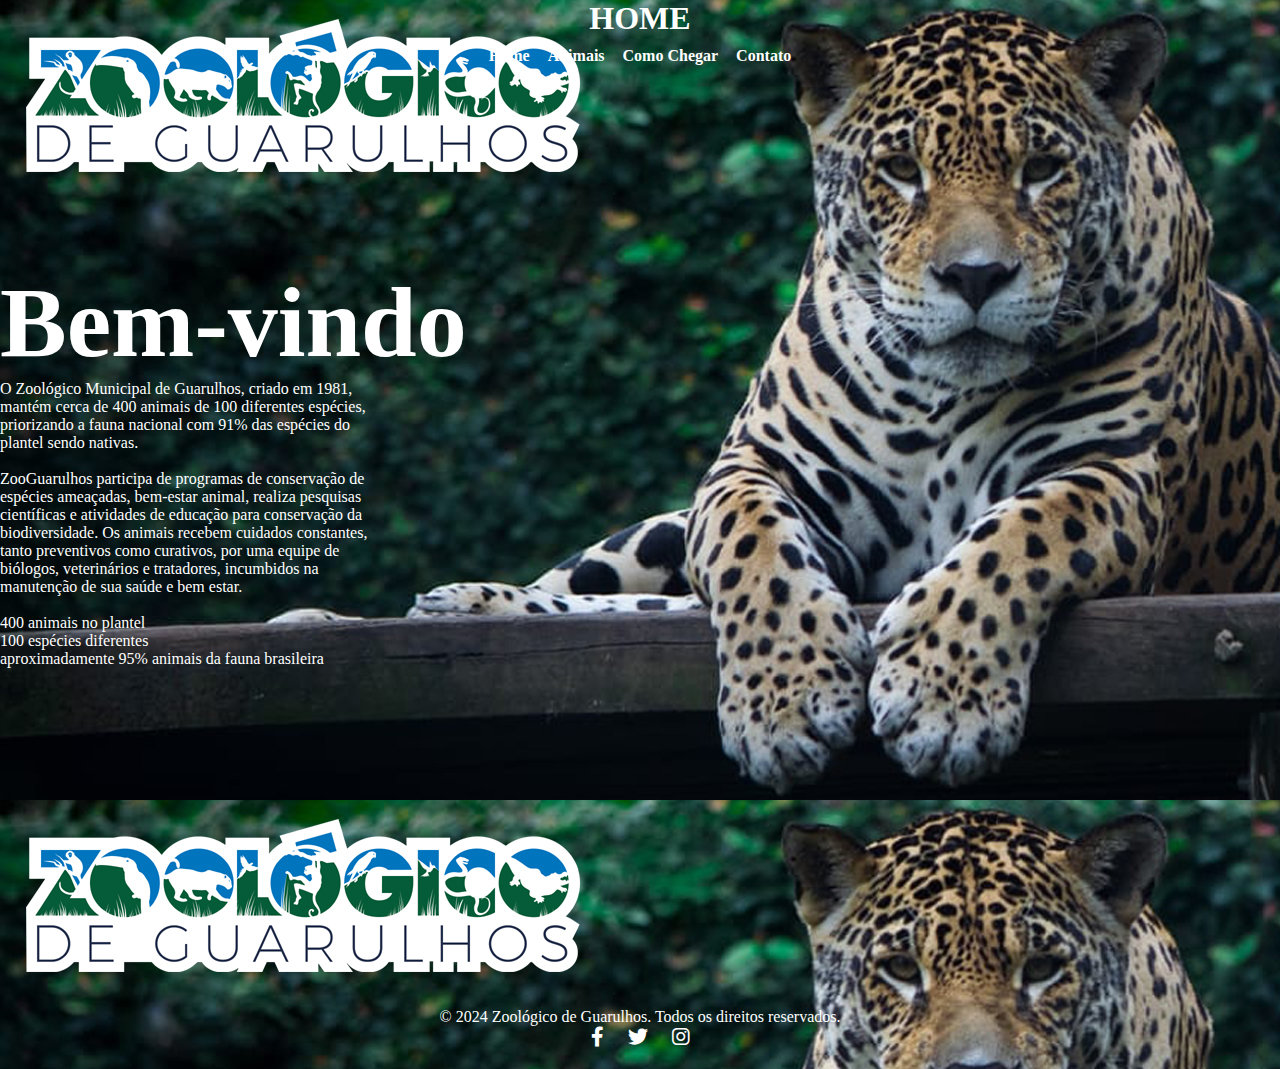
<file: Zoo/index.html>
<!DOCTYPE html>
<html lang="pt-br">
<head>
    <meta charset="UTF-8">
    <meta name="viewport" content="width=device-width, initial-scale=1.0">
    <title>Zoológico de Guarulhos</title>
    <link rel="stylesheet" href="Zoo.css">
    <link rel="stylesheet" href="https://cdnjs.cloudflare.com/ajax/libs/font-awesome/6.0.0-beta3/css/all.min.css">
</head>
<body>
    <header>
        <h1>HOME</h1>
        <nav>
            <ul>
                <li><a href="Zoo.html">Home</a></li>
                <li><a href="animais.html">Animais</a></li>
                <li><a href="como_chegar.html">Como Chegar</a></li>
                <li><a href="contato.html">Contato</a></li>
            </ul>
        </nav>
        <h2>Bem-vindo</h2>
    </header>
    <main>
        <p>O Zoológico Municipal de Guarulhos, criado em 1981, mantém cerca de 400 animais de 100 diferentes espécies, priorizando a fauna nacional com 91% das espécies do plantel sendo nativas.</p><br>
        <p>ZooGuarulhos participa de programas de conservação de espécies ameaçadas, bem-estar animal, realiza pesquisas científicas e atividades de educação para conservação da biodiversidade. Os animais recebem cuidados constantes, tanto preventivos como curativos, por uma equipe de biólogos, veterinários e tratadores, incumbidos na manutenção de sua saúde e bem estar.</p><br>
        <p>400 animais no plantel<br>100 espécies diferentes<br>aproximadamente 95% animais da fauna brasileira</p>
    </main>
    <footer>
        <p>© 2024 Zoológico de Guarulhos. Todos os direitos reservados.</p>
        <div class="social-media">
            <a href="#"><i class="fab fa-facebook-f"></i></a>
            <a href="#"><i class="fab fa-twitter"></i></a>
            <a href="#"><i class="fab fa-instagram"></i></a>
        </div>
    </footer>
</body>
</html>
</file>
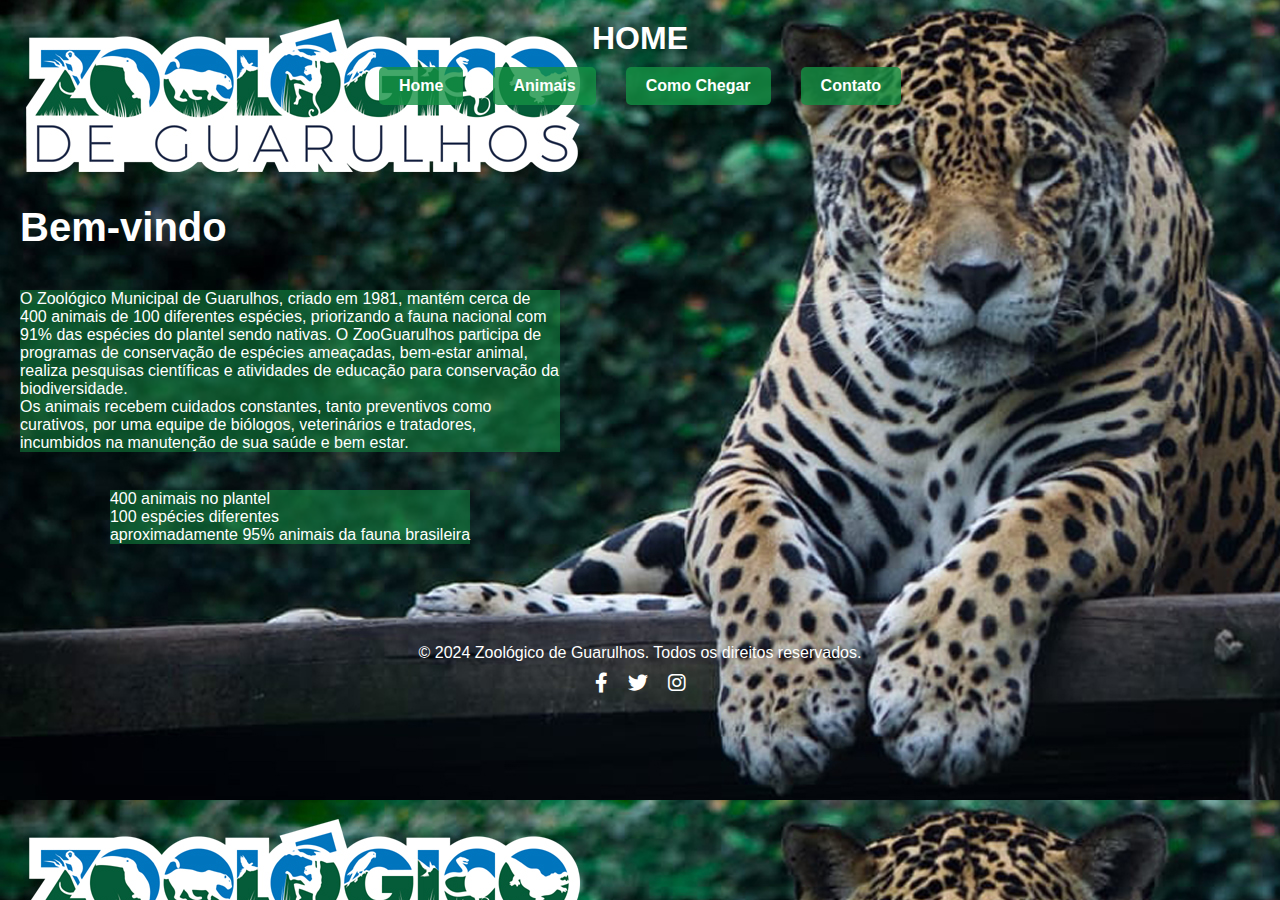
<file: Zoo/portfólio_Zoo/index.html>
<!DOCTYPE html>
<html lang="pt-br">
<head>
    <meta charset="UTF-8">
    <meta name="viewport" content="width=device-width, initial-scale=1.0">
    <title>Zoológico de Guarulhos</title>
    <link rel="stylesheet" href="Zoo.css">
    <link rel="stylesheet" href="https://cdnjs.cloudflare.com/ajax/libs/font-awesome/6.0.0-beta3/css/all.min.css">
</head>
<body>
    <header>
        <h1>HOME</h1>
        <nav>
            <ul>
                <li><a href="index.html" class="button-link">Home</a></li>
                <li><a href="animais.html" class="button-link">Animais</a></li>
                <li><a href="como_chegar.html" class="button-link">Como Chegar</a></li>
                <li><a href="contato.html" class="button-link">Contato</a></li>
            </ul>
        </nav>
        <h2>Bem-vindo</h2>
    </header>
    <main>
        <p>O Zoológico Municipal de Guarulhos, criado em 1981, mantém cerca de 400 animais de 100 diferentes espécies, priorizando a fauna nacional com 91% das espécies do plantel sendo nativas.
        O ZooGuarulhos participa de programas de conservação de espécies ameaçadas, bem-estar animal, realiza pesquisas científicas e atividades de educação para conservação da biodiversidade.<br> Os animais recebem cuidados constantes, tanto preventivos como curativos, por uma equipe de biólogos, veterinários e tratadores, incumbidos na manutenção de sua saúde e bem estar.</p><br>
        <p>400 animais no plantel<br>100 espécies diferentes<br>aproximadamente 95% animais da fauna brasileira</p>
    </main>
    <footer>
        <p>© 2024 Zoológico de Guarulhos. Todos os direitos reservados.</p>
        <div class="social-media">
            <a href="#"><i class="fab fa-facebook-f"></i></a>
            <a href="#"><i class="fab fa-twitter"></i></a>
            <a href="#"><i class="fab fa-instagram"></i></a>
        </div>
    </footer>
</body>
</html>
</file>
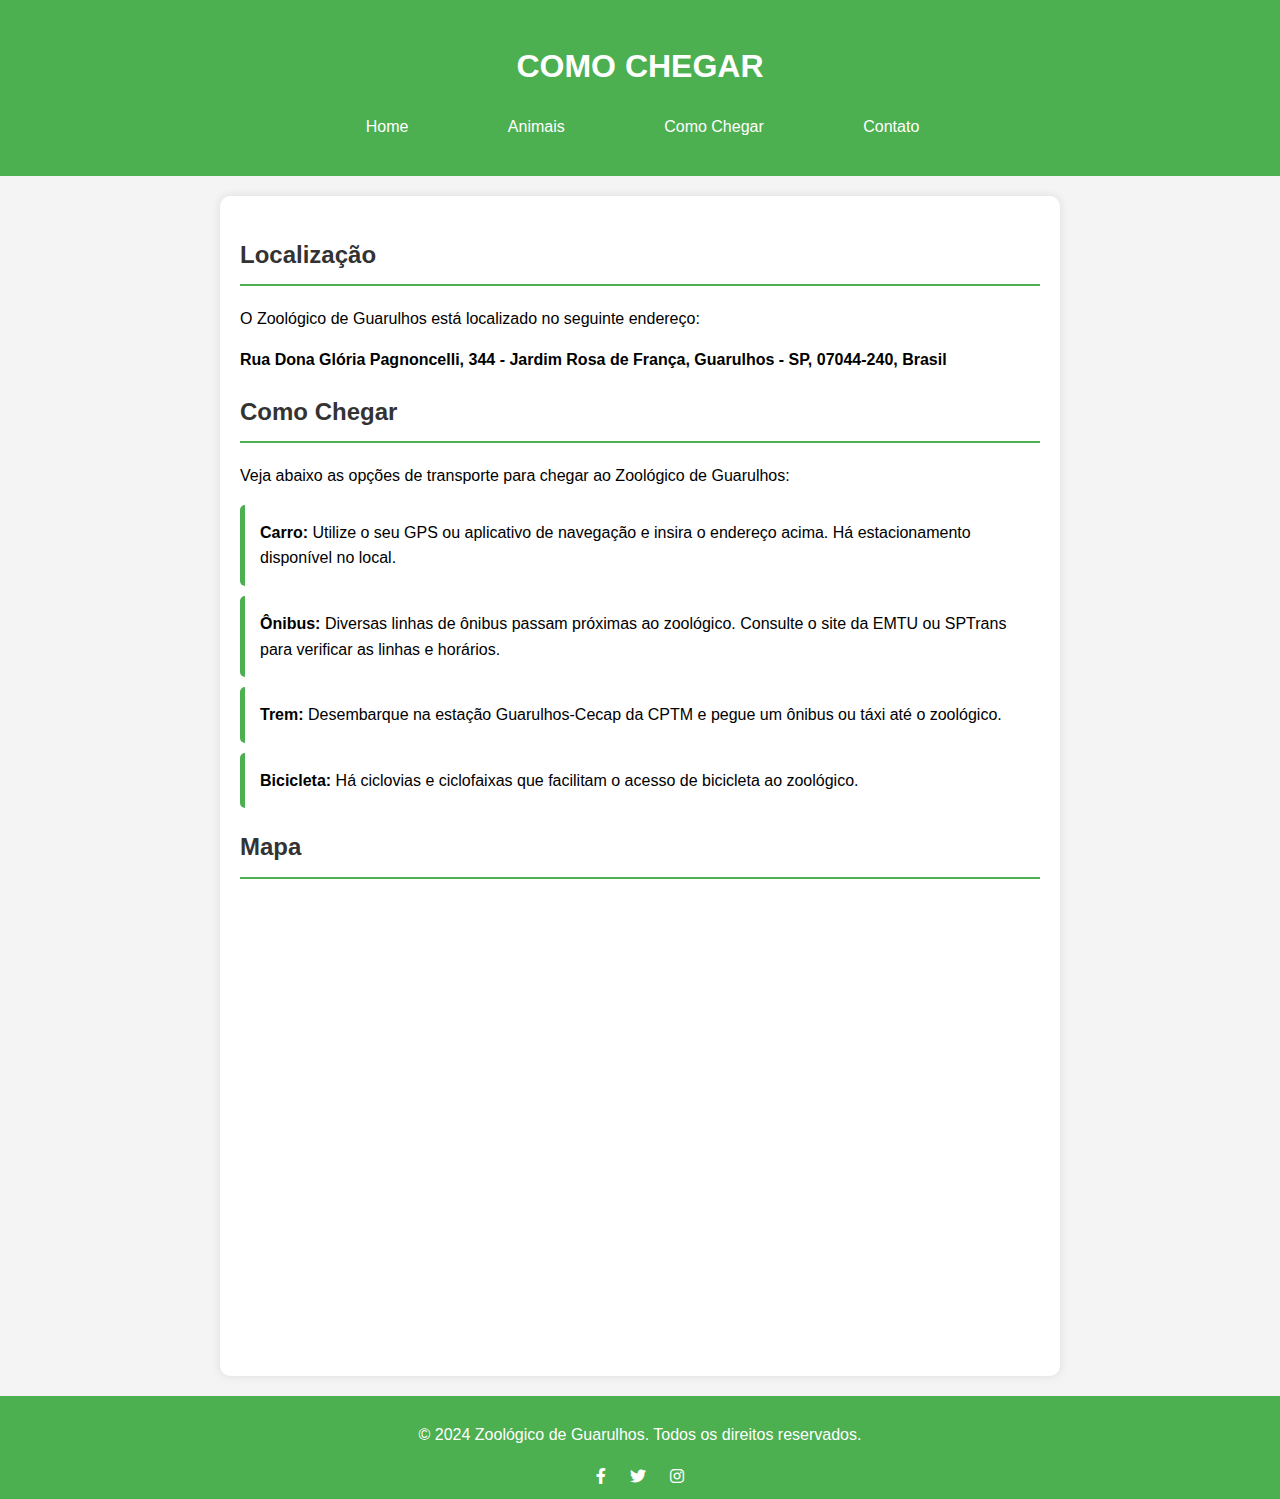
<file: Zoo/como_chegar.html>
<!DOCTYPE html>
<html lang="pt-br">
<head>
    <meta charset="UTF-8">
    <meta name="viewport" content="width=device-width, initial-scale=1.0">
    <title>Como Chegar - Zoológico de Guarulhos</title>
    <link rel="stylesheet" href="https://cdnjs.cloudflare.com/ajax/libs/font-awesome/6.0.0-beta3/css/all.min.css">
    <style>
        body {
            font-family: 'Arial', sans-serif;
            line-height: 1.6;
            margin: 0;
            padding: 0;
            background-color: #f4f4f4;
        }
        header {
            background: #4CAF50;
            color: #fff;
            padding: 20px 0;
            text-align: center;
        }
        nav ul {
            list-style: none;
            padding: 0;
        }
        nav ul li {
            display: inline;
            margin: 0 15px;
        }
        nav ul li a {
            color: #fff;
            text-decoration: none;
            padding: 10px 15px;
            transition: background 0.3s, color 0.3s;
        }
        nav ul li a:hover {
            background: #fff;
            color: #4CAF50;
            border-radius: 5px;
        }
        main {
            padding: 20px;
            max-width: 800px;
            margin: 20px auto;
            background: #fff;
            box-shadow: 0 0 10px rgba(0, 0, 0, 0.1);
            border-radius: 10px;
        }
        h2 {
            color: #333;
            border-bottom: 2px solid #4CAF50;
            padding-bottom: 10px;
        }
        ul {
            padding: 0;
            list-style: none;
        }
        ul li {
            margin: 10px 0;
            padding: 15px;
            border-left: 5px solid #4CAF50;
            border-radius: 5px;
        }
        #mapa {
            margin-top: 20px;
        }
        footer {
            background: #4CAF50;
            color: #fff;
            text-align: center;
            padding: 10px 0;
            position:relative;
            width: 100%;
            bottom: 0;
        }
        .social-media a {
            color: #fff;
            margin: 0 10px;
            text-decoration: none;
            transition: color 0.3s;
        }
        .social-media a:hover {
            color: #333;
        }
    </style>
</head>
<body>
    <header>
        <h1>COMO CHEGAR</h1>
        <nav>
            <ul>
                <li><a href="Zoo.html">Home</a></li>
                <li><a href="animais.html">Animais</a></li>
                <li><a href="como_chegar.html">Como Chegar</a></li>
                <li><a href="contato.html">Contato</a></li>
            </ul>
        </nav>
    </header>

    <main>
        <h2>Localização</h2>
        <p>O Zoológico de Guarulhos está localizado no seguinte endereço:</p>
        <p><strong>Rua Dona Glória Pagnoncelli, 344 - Jardim Rosa de França, Guarulhos - SP, 07044-240, Brasil</strong></p>
        
        <h2>Como Chegar</h2>
        <p>Veja abaixo as opções de transporte para chegar ao Zoológico de Guarulhos:</p>
        <ul>
            <li><strong>Carro:</strong> Utilize o seu GPS ou aplicativo de navegação e insira o endereço acima. Há estacionamento disponível no local.</li>
            <li><strong>Ônibus:</strong> Diversas linhas de ônibus passam próximas ao zoológico. Consulte o site da EMTU ou SPTrans para verificar as linhas e horários.</li>
            <li><strong>Trem:</strong> Desembarque na estação Guarulhos-Cecap da CPTM e pegue um ônibus ou táxi até o zoológico.</li>
            <li><strong>Bicicleta:</strong> Há ciclovias e ciclofaixas que facilitam o acesso de bicicleta ao zoológico.</li>
        </ul>
        
        <h2>Mapa</h2>
        <div id="mapa">
            <iframe src="https://www.google.com/maps/embed?pb=!1m18!1m12!1m3!1d3658.856479403215!2d-46.53330868447492!3d-23.45576388473444!2m3!1f0!2f0!3f0!3m2!1i1024!2i768!4f13.1!3m3!1m2!1s0x94ce8b1e8b1e8b1e%3A0x94ce8b1e8b1e8b1e!2sZool%C3%B3gico%20de%20Guarulhos!5e0!3m2!1spt-BR!2sbr!4v1633024800000!5m2!1spt-BR!2sbr" width="600" height="450" style="border:0;" allowfullscreen="" loading="lazy"></iframe>
        </div>
    </main>

    <footer>
        <p>&copy; 2024 Zoológico de Guarulhos. Todos os direitos reservados.</p>
        <div class="social-media">
            <a href="#"><i class="fab fa-facebook-f"></i></a>
            <a href="#"><i class="fab fa-twitter"></i></a>
            <a href="#"><i class="fab fa-instagram"></i></a>
        </div>
    </footer>
</body>
</html>
</file>
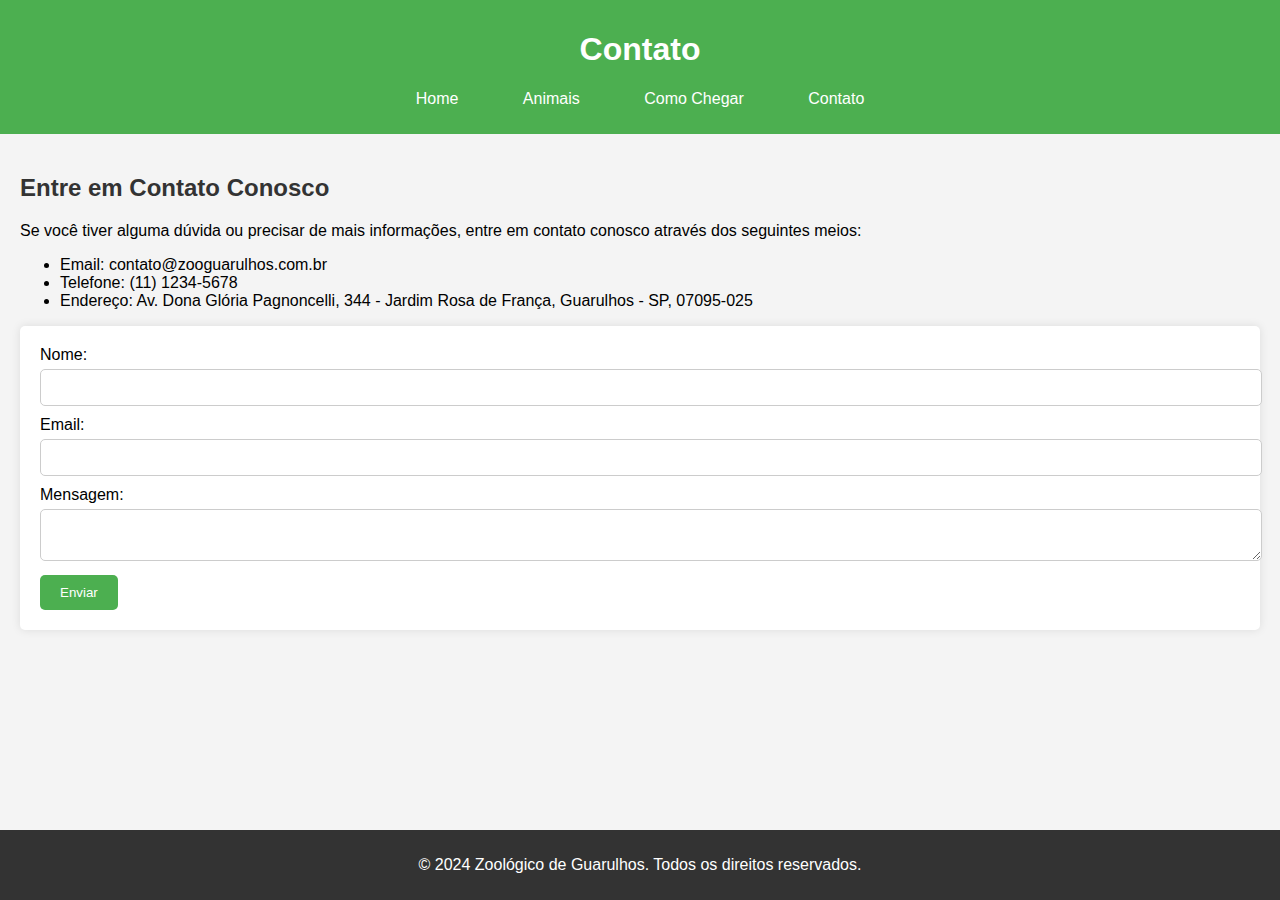
<file: Zoo/contato.html>
<!DOCTYPE html>
<html lang="pt-br">
<head>
    <meta charset="UTF-8">
    <meta name="viewport" content="width=device-width, initial-scale=1.0">
    <title>Contato - Zoológico de Guarulhos</title>
    <style>
        body {
            font-family: Arial, sans-serif;
            background-color: #f4f4f4;
            margin: 0;
            padding: 0;
        }
        header {
            background-color: #4CAF50;
            color: white;
            padding: 10px 0;
            text-align: center;
        }
        nav ul {
            list-style: none;
            padding: 0;
        }
        nav ul li {
            display: inline;
            margin: 0 15px;
        }
        nav ul li a {
            color: #fff;
            text-decoration: none;
            padding: 10px 15px;
            transition: background 0.3s, color 0.3s;
        }
        nav ul li a:hover {
            background: #fff;
            color: #4CAF50;
            border-radius: 5px;
        }
        main {
            padding: 20px;
        }
        h2 {
            color: #333;
        }
        form {
            background-color: white;
            padding: 20px;
            border-radius: 5px;
            box-shadow: 0 0 10px rgba(0, 0, 0, 0.1);
        }
        form label {
            display: block;
            margin-bottom: 5px;
        }
        form input, form textarea {
            width: 100%;
            padding: 10px;
            margin-bottom: 10px;
            border: 1px solid #ccc;
            border-radius: 5px;
        }
        form button {
            background-color: #4CAF50;
            color: white;
            border: none;
            padding: 10px 20px;
            border-radius: 5px;
            cursor: pointer;
        }
        form button:hover {
            background-color: #45a049;
        }
        footer {
            background-color: #333;
            color: white;
            text-align: center;
            padding: 10px 0;
            position: fixed;
            width: 100%;
            bottom: 0;
        }
    </style>
</head>
<body>
    <header>
        <h1>Contato</h1>
        <nav>
            <ul>
                <li><a href="Zoo.html">Home</a></li>
                <li><a href="animais.html">Animais</a></li>
                <li><a href="como_chegar.html">Como Chegar</a></li>
                <li><a href="contato.html">Contato</a></li>
            </ul>
        </nav>
    </header>
    <main>
        <h2>Entre em Contato Conosco</h2>
        <p>Se você tiver alguma dúvida ou precisar de mais informações, entre em contato conosco através dos seguintes meios:</p>
        <ul>
            <li>Email: contato@zooguarulhos.com.br</li>
            <li>Telefone: (11) 1234-5678</li>
            <li>Endereço: Av. Dona Glória Pagnoncelli, 344 - Jardim Rosa de França, Guarulhos - SP, 07095-025</li>
        </ul>
        <form action="enviar_mensagem.php" method="post">
            <label for="nome">Nome:</label>
            <input type="text" id="nome" name="nome" required>
            <label for="email">Email:</label>
            <input type="email" id="email" name="email" required>
            <label for="mensagem">Mensagem:</label>
            <textarea id="mensagem" name="mensagem" required></textarea>
            <button type="submit">Enviar</button>
        </form>
    </main>
    <footer>
        <p>&copy; 2024 Zoológico de Guarulhos. Todos os direitos reservados.</p>
    </footer>
</body>
</html>
</file>
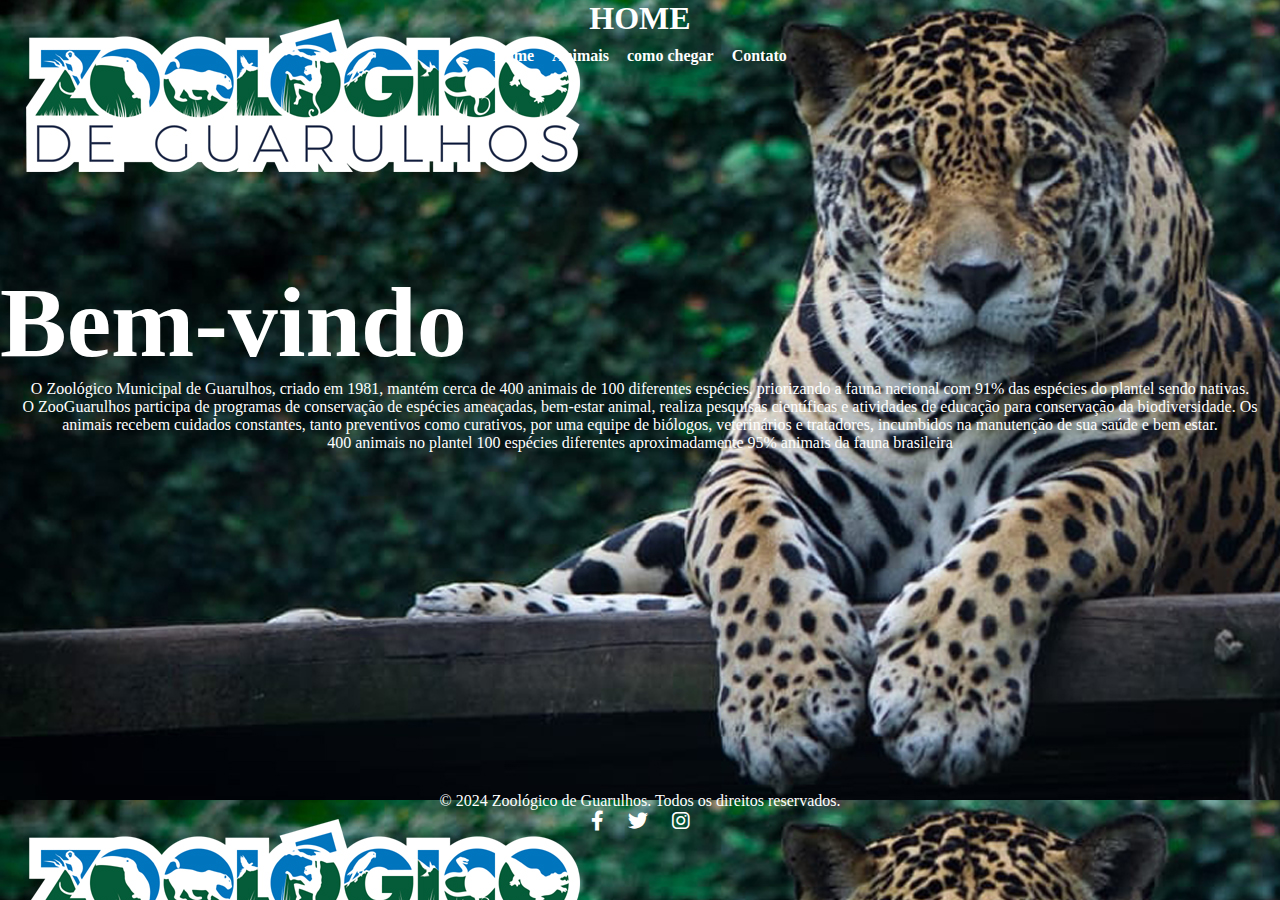
<file: Zoo/Zoo.html>
<!DOCTYPE html>
<html lang="pt-br">
<head>
    <meta charset="UTF-8">
    <meta name="viewport" content="width=device-width, initial-scale=1.0">
    <title>Zoológico de Guarulhos</title>
    <link rel="stylesheet" href="Zoo.css">
    <link rel="stylesheet" href="https://cdnjs.cloudflare.com/ajax/libs/font-awesome/6.0.0-beta3/css/all.min.css">
    <style>
    </style>
</head>
<body>
    <header>
        <h1>HOME</h1>
        <nav>
            <ul>
                <li><a href="Zoo.html">Home</a></li>
                <li><a href="animais.html">Animais</a></li>
                <li><a href="como_chegar.html">como chegar</a></li>
                <li><a href="index.html#contato">Contato</a></li>
            </ul>
        </nav>
            <h2>Bem-vindo</h2>
                <p class="texto-canto">O Zoológico Municipal de Guarulhos, criado em 1981, mantém cerca de 400 animais de 100 diferentes espécies, priorizando a fauna nacional com 91% das espécies do plantel sendo nativas.</p>
                
                <p>O ZooGuarulhos participa de programas de conservação de espécies ameaçadas, bem-estar animal, realiza pesquisas científicas e atividades de educação para conservação da biodiversidade. Os animais recebem cuidados constantes, tanto preventivos como curativos, por uma equipe de biólogos, veterinários e tratadores, incumbidos na manutenção de sua saúde e bem estar.</p>
                
                
                <p>400 animais no plantel
                100 espécies diferentes
                aproximadamente 95% animais da fauna brasileira</p>
        </header>

    <footer>
        <p>&copy; 2024 Zoológico de Guarulhos. Todos os direitos reservados.</p>
        <div class="social-media">
            <a href="#"><i class="fab fa-facebook-f"></i></a>
            <a href="#"><i class="fab fa-twitter"></i></a>
            <a href="#"><i class="fab fa-instagram"></i></a>
        </div>
    </footer>
</body>
</html>
</file>
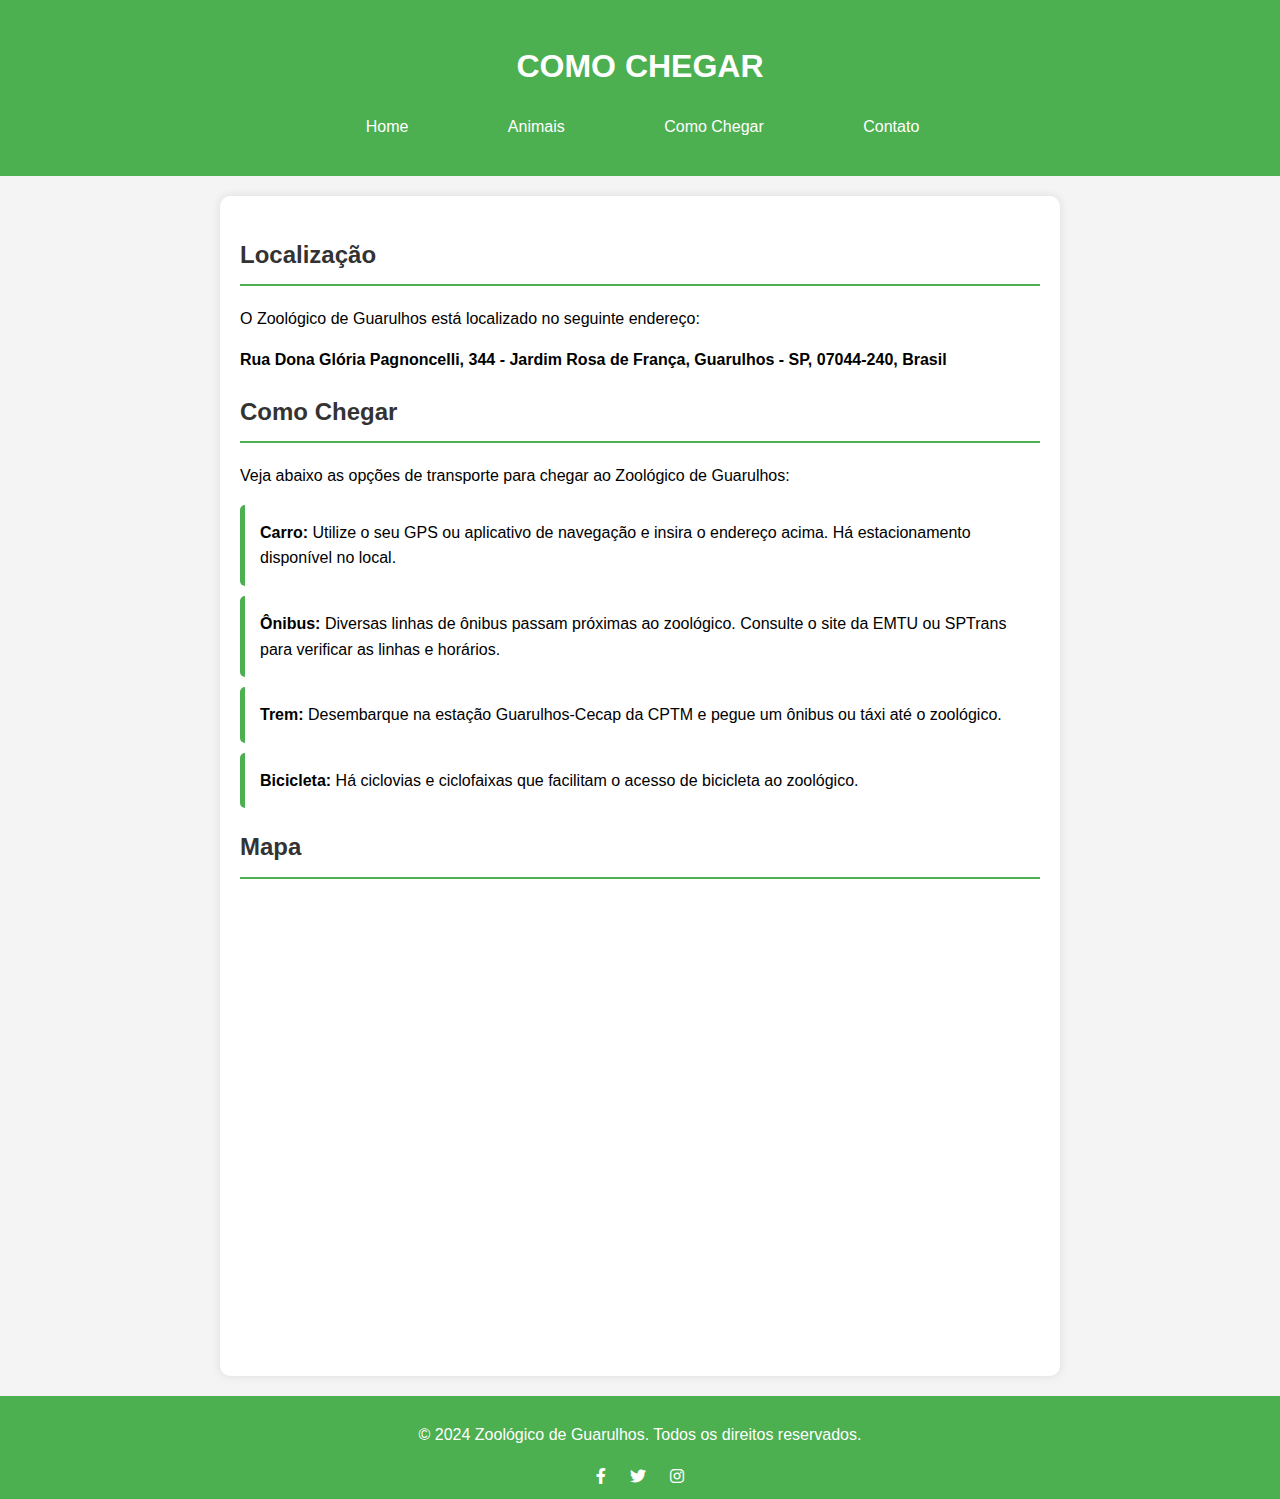
<file: Zoo/portfólio_Zoo/como_chegar.html>
<!DOCTYPE html>
<html lang="pt-br">
<head>
    <meta charset="UTF-8">
    <meta name="viewport" content="width=device-width, initial-scale=1.0">
    <title>Como Chegar - Zoológico de Guarulhos</title>
    <link rel="stylesheet" href="https://cdnjs.cloudflare.com/ajax/libs/font-awesome/6.0.0-beta3/css/all.min.css">
    <style>
        body {
            font-family: 'Arial', sans-serif;
            line-height: 1.6;
            margin: 0;
            padding: 0;
            background-color: #f4f4f4;
        }
        header {
            background: #4CAF50;
            color: #fff;
            padding: 20px 0;
            text-align: center;
        }
        nav ul {
            list-style: none;
            padding: 0;
        }
        nav ul li {
            display: inline;
            margin: 0 15px;
        }
        nav ul li a {
            color: #fff;
            text-decoration: none;
            padding: 10px 15px;
            transition: background 0.3s, color 0.3s;
        }
        nav ul li a:hover {
            background: #fff;
            color: #4CAF50;
            border-radius: 5px;
        }
        main {
            padding: 20px;
            max-width: 800px;
            margin: 20px auto;
            background: #fff;
            box-shadow: 0 0 10px rgba(0, 0, 0, 0.1);
            border-radius: 10px;
        }
        h2 {
            color: #333;
            border-bottom: 2px solid #4CAF50;
            padding-bottom: 10px;
        }
        ul {
            padding: 0;
            list-style: none;
        }
        ul li {
            margin: 10px 0;
            padding: 15px;
            border-left: 5px solid #4CAF50;
            border-radius: 5px;
        }
        #mapa {
            margin-top: 20px;
        }
        footer {
            background: #4CAF50;
            color: #fff;
            text-align: center;
            padding: 10px 0;
            position:relative;
            width: 100%;
            bottom: 0;
        }
        .social-media a {
            color: #fff;
            margin: 0 10px;
            text-decoration: none;
            transition: color 0.3s;
        }
        .social-media a:hover {
            color: #333;
        }
    </style>
</head>
<body>
    <header>
        <h1>COMO CHEGAR</h1>
        <nav>
            <ul>
                <li><a href="index.html">Home</a></li>
                <li><a href="animais.html">Animais</a></li>
                <li><a href="como_chegar.html">Como Chegar</a></li>
                <li><a href="contato.html">Contato</a></li>
            </ul>
        </nav>
    </header>

    <main>
        <h2>Localização</h2>
        <p>O Zoológico de Guarulhos está localizado no seguinte endereço:</p>
        <p><strong>Rua Dona Glória Pagnoncelli, 344 - Jardim Rosa de França, Guarulhos - SP, 07044-240, Brasil</strong></p>
        
        <h2>Como Chegar</h2>
        <p>Veja abaixo as opções de transporte para chegar ao Zoológico de Guarulhos:</p>
        <ul>
            <li><strong>Carro:</strong> Utilize o seu GPS ou aplicativo de navegação e insira o endereço acima. Há estacionamento disponível no local.</li>
            <li><strong>Ônibus:</strong> Diversas linhas de ônibus passam próximas ao zoológico. Consulte o site da EMTU ou SPTrans para verificar as linhas e horários.</li>
            <li><strong>Trem:</strong> Desembarque na estação Guarulhos-Cecap da CPTM e pegue um ônibus ou táxi até o zoológico.</li>
            <li><strong>Bicicleta:</strong> Há ciclovias e ciclofaixas que facilitam o acesso de bicicleta ao zoológico.</li>
        </ul>
        
        <h2>Mapa</h2>
        <div id="mapa">
            <iframe src="https://www.google.com/maps/embed?pb=!1m18!1m12!1m3!1d3660.49208537099!2d-46.55493272467343!3d-23.442708078881555!2m3!1f0!2f0!3f0!3m2!1i1024!2i768!4f13.1!3m3!1m2!1s0x94cef4ffea13bf09%3A0xb8d85899781b01d4!2sZool%C3%B3gico%20Municipal%20de%20Guarulhos!5e0!3m2!1spt-BR!2sbr!4v1725492399337!5m2!1spt-BR!2sbr" width="600" height="450" style="border:0;" allowfullscreen="" loading="lazy" referrerpolicy="no-referrer-when-downgrade"></iframe>
        </div>
    </main>

    <footer>
        <p>&copy; 2024 Zoológico de Guarulhos. Todos os direitos reservados.</p>
        <div class="social-media">
            <a href="#"><i class="fab fa-facebook-f"></i></a>
            <a href="#"><i class="fab fa-twitter"></i></a>
            <a href="#"><i class="fab fa-instagram"></i></a>
        </div>
    </footer>
</body>
</html>
</file>
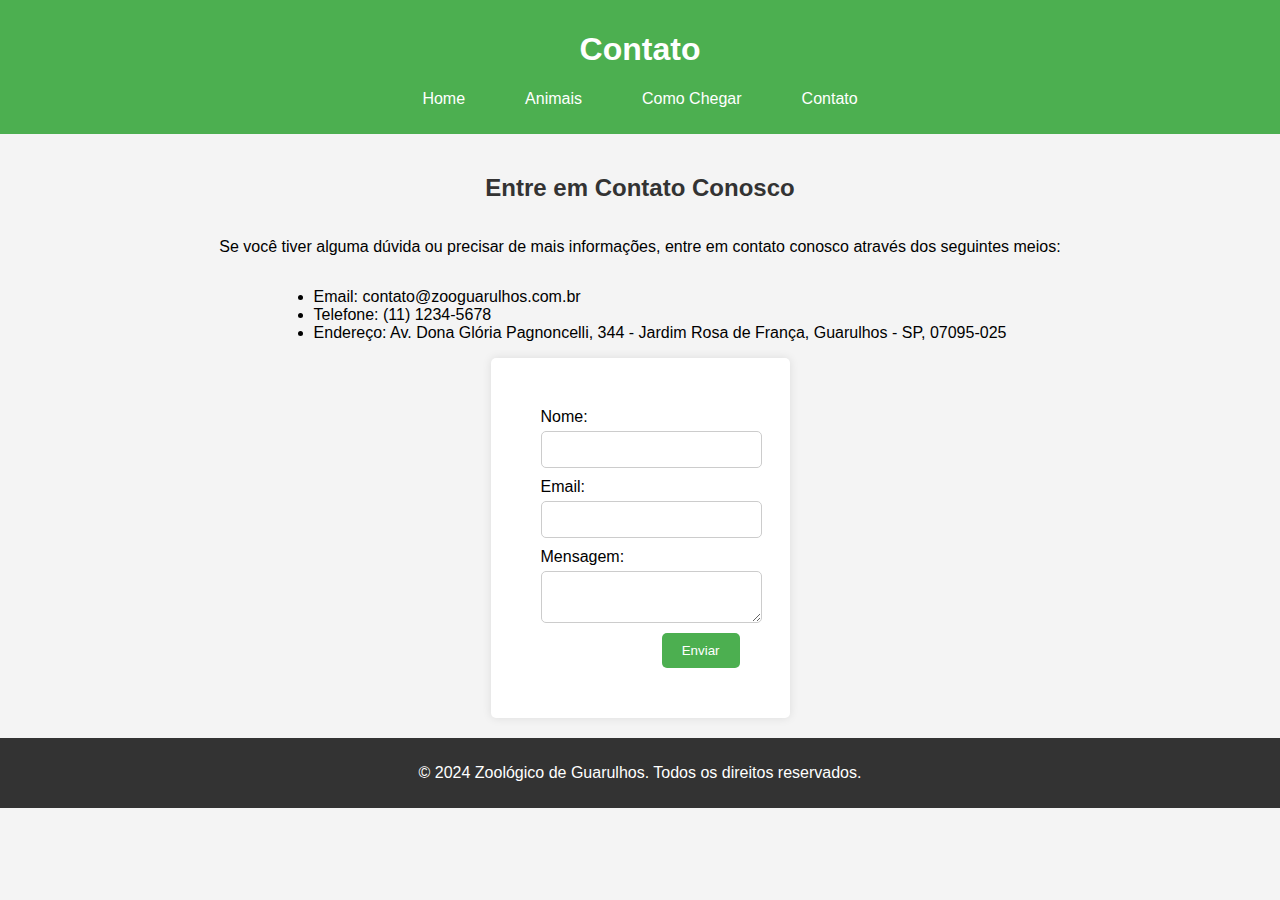
<file: Zoo/portfólio_Zoo/contato.html>
<!DOCTYPE html>
<html lang="pt-br">
<head>
    <meta charset="UTF-8">
    <meta name="viewport" content="width=device-width, initial-scale=1.0">
    <title>Contato - Zoológico de Guarulhos</title>
    <style>
        body {
    font-family: Arial, sans-serif;
    background-color: #f4f4f4;
    margin: 0;
    padding: 0;
}

header {
    background-color: #4CAF50;
    color: white;
    padding: 10px 0;
    text-align: center;
}

nav ul {
    list-style: none;
    padding: 0;
    display: flex;
    justify-content: center;
    flex-wrap: wrap;
}

nav ul li {
    margin: 0 15px;
}

nav ul li a {
    color: #fff;
    text-decoration: none;
    padding: 10px 15px;
    transition: background 0.3s, color 0.3s;
}

nav ul li a:hover {
    background: #fff;
    color: #4CAF50;
    border-radius: 5px;
}

main {
    padding: 20px;
    display: flex;
    flex-direction: column;
    align-items: center;
}

section {
    width: 100%;
    max-width: 800px;
    margin-bottom: 20px;
}

h2 {
    color: #333;
}

form {
    background-color: white;
    padding: 50px;
    border-radius: 5px;
    box-shadow: 0 0 10px rgba(0, 0, 0, 0.1);
    display: flex;
    flex-direction: column;
}

form label {
    margin-bottom: 5px;
}

form input, form textarea {
    width: 100%;
    padding: 10px;
    margin-bottom: 10px;
    border: 1px solid #ccc;
    border-radius: 5px;
}

form button {
    background-color: #4CAF50;
    color: white;
    border: none;
    padding: 10px 20px;
    border-radius: 5px;
    cursor: pointer;
    align-self: flex-end;
}

form button:hover {
    background-color: #45a049;
}

footer {
    background-color: #333;
    color: white;
    text-align: center;
    padding: 10px 0;
    position: relative;
    width: 100%;
    bottom: 0;
}

@media (max-width: 768px) {
    nav ul {
        flex-direction: column;
    }
    nav ul li {
        margin: 10px 0;
    }
    form button {
        width: 100%;
        padding: 15px;
        font-size: 1.2em;
    }
}

    </style>
</head>
<body>
    <header>
        <h1>Contato</h1>
        <nav>
            <ul>
                <li><a href="index.html".html">Home</a></li>
                <li><a href="animais.html">Animais</a></li>
                <li><a href="como_chegar.html">Como Chegar</a></li>
                <li><a href="contato.html">Contato</a></li>
            </ul>
        </nav>
    </header>
    <main>
        <h2>Entre em Contato Conosco</h2>
        <p>Se você tiver alguma dúvida ou precisar de mais informações, entre em contato conosco através dos seguintes meios:</p>
        <ul>
            <li>Email: contato@zooguarulhos.com.br</li>
            <li>Telefone: (11) 1234-5678</li>
            <li>Endereço: Av. Dona Glória Pagnoncelli, 344 - Jardim Rosa de França, Guarulhos - SP, 07095-025</li>
        </ul>
        <form action="enviar_mensagem.php" method="post">
            <label for="nome">Nome:</label>
            <input type="text" id="nome" name="nome" required>
            <label for="email">Email:</label>
            <input type="email" id="email" name="email" required>
            <label for="mensagem">Mensagem:</label>
            <textarea id="mensagem" name="mensagem" required></textarea>
            <button type="submit">Enviar</button>
        </form>
    </main>
    <footer>
        <p>&copy; 2024 Zoológico de Guarulhos. Todos os direitos reservados.</p>
    </footer>
</body>
</html>
</file>
<file: Zoo/Zoo.css>
* {
  margin: 0px;
  padding: 0px;
  box-sizing: border-box;
 }

 body {
 background-image: url(imagem/capa.jpg);
 }

 header {
  
  color: #fff;
  text-align: center;
 }
 
 header h1 {
  margin-bottom: 10px;
 }
 h2{
  text-align: left;
  margin-top: 200px;
  font-size: 100px;
}
 
 nav ul {
  list-style: none;
  display: flex;
  justify-content: center;
 }
 
 nav li {
  margin: 0 9px;
 }
 
 nav a {
  color: #fff;
  text-decoration: none;
  font-weight: bold;
  transition: color 0.3s ease;
 }
 
 nav a:hover {
  color: #4800ff;
 }
 
 main{
  margin-right: 900px;
  color: #fff;
 }
 

 footer {
  color: #fff;
  text-align: center;
  padding: 20px 0;
  margin-top: 320px;
 }
 
 footer .social-media a {
  color: #fff;
  margin: 0 10px;
  text-decoration: none;
  font-size: 20px;
 }
 
 footer .social-media a:hover {
  color: #4800ff;
 }
</file>
<file: Zoo/portfólio_Zoo/Zoo.css>
* {
  margin: 0;
  padding: 0;
  box-sizing: border-box;
}

.button-link {
  display: inline-block;
  padding: 10px 20px;
  font-size: 16px;
  color: white;
  background-color: rgba(20, 145, 68, 0.8);
  border-radius: 5px;
  transition: background-color 0.3s;
}

.button-link:hover {
  background-color: #0056b3;
}

body {
  background-image: url(imagem/capa.jpg);
  font-family: Arial, sans-serif;
  color: #fff;
}

header {
  text-align: center;
  padding: 20px;
}

header h1 {
  margin-bottom: 10px;
}

h2 {
  text-align: left;
  margin-top: 100px;
  font-size: 2.5em;
}

nav ul {
  list-style: none;
  display: flex;
  justify-content: center;
  flex-wrap: wrap;
}

nav li {
  margin: 0 15px;
}

nav a {
  color: #5dd561;
  text-decoration: none;
  font-weight: bold;
  transition: color 0.3s ease;
}

nav a:hover {
  color: #4800ff;
}

main {
  padding: 20px;
  display: flex;
  flex-direction: column;
  align-items: center;
}

main p {
  max-width: 800px;
  margin-bottom: 20px;
  margin-right: 700px;
  background-color: rgba(20, 145, 68, 0.5)
}

footer {
  text-align: center;
  padding: 10px 0;
  margin-top: 50px;
}

footer .social-media {
  display: flex;
  justify-content: center;
  margin-top: 10px;
}

footer .social-media a {
  color: #fff;
  margin: 0 10px;
  text-decoration: none;
  font-size: 20px;
}

footer .social-media a:hover {
  color: #4800ff;
}

@media (max-width: 768px) {
  h2 {
    font-size: 2em;
    text-align: center;
  }

  nav ul {
    flex-direction: column;
  }

  nav li {
    margin: 10px 0;
  }

  main p {
    padding: 0 20px;
  }
}
</file>
